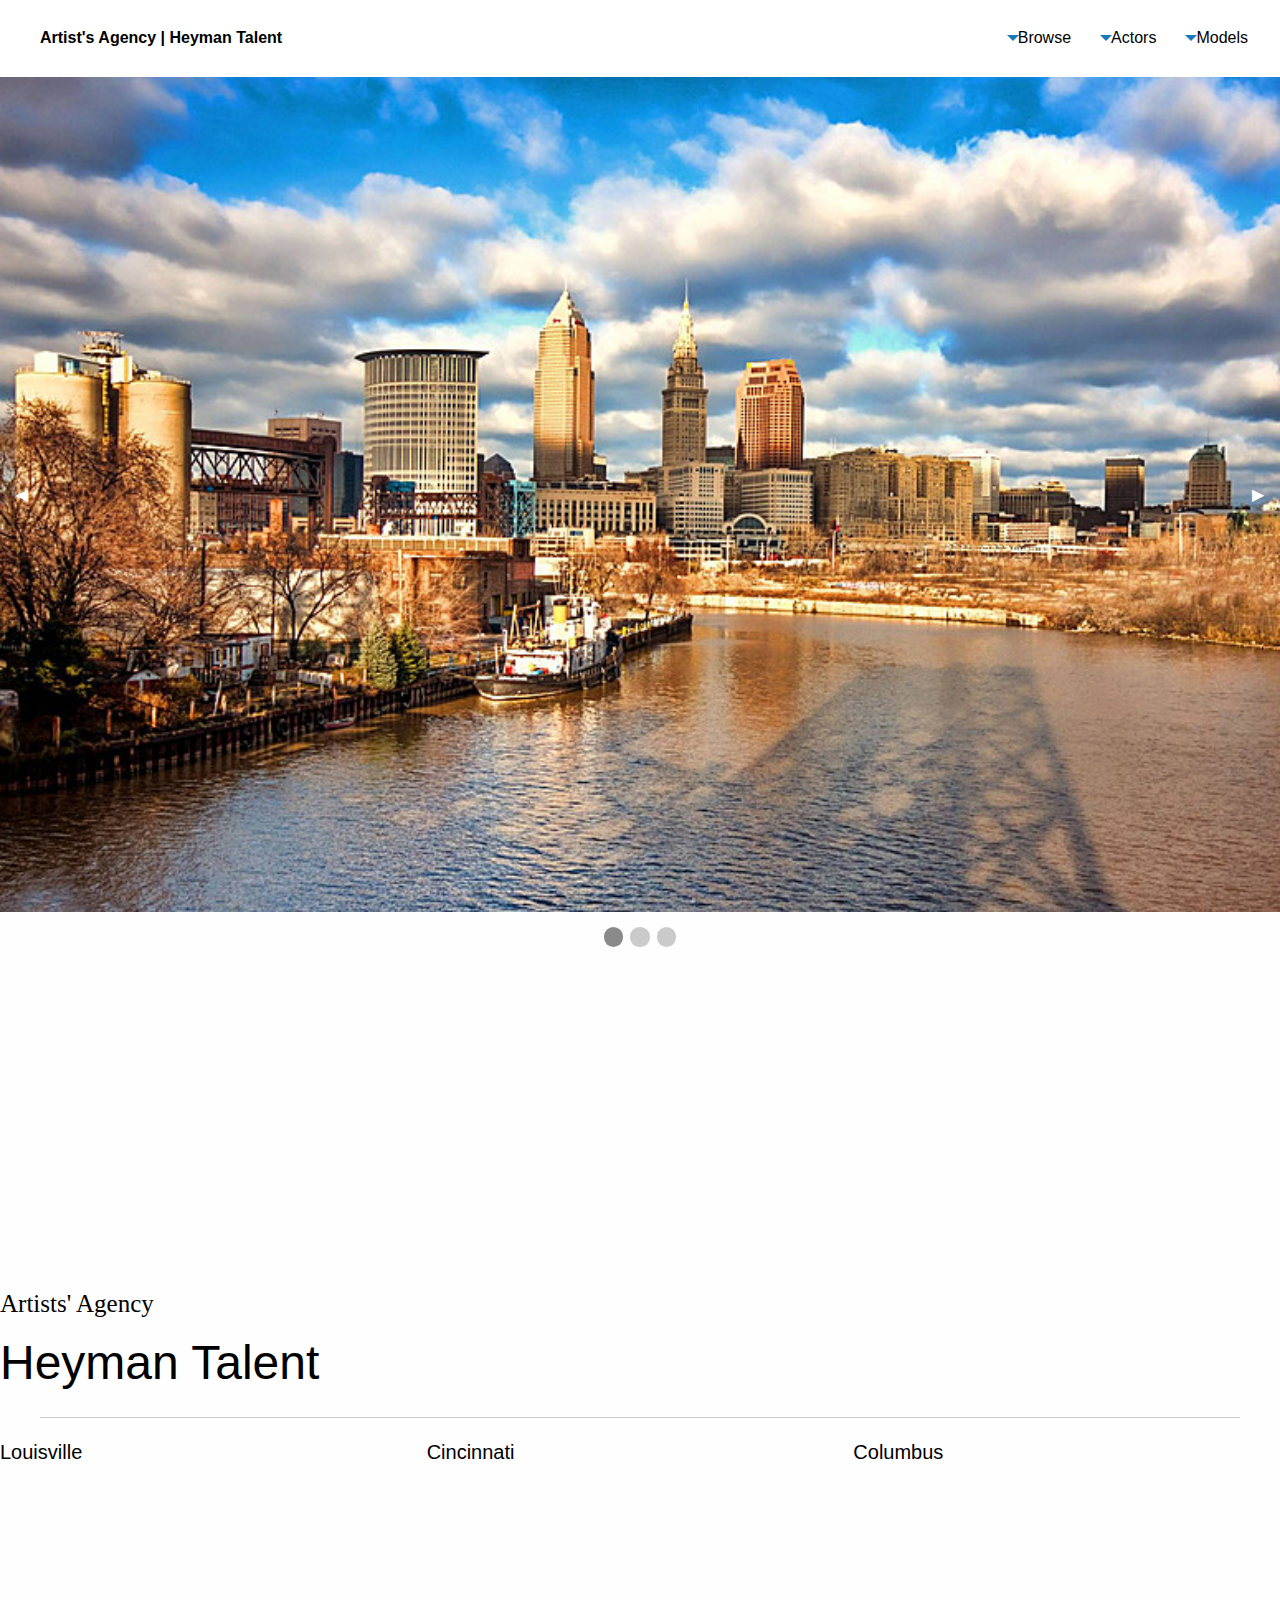
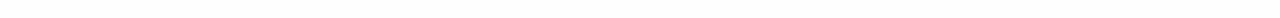
<file: index.html>
<!doctype html>
<html class="no-js" lang="en" dir="ltr">

<head>
    <meta charset="utf-8">
    <meta http-equiv="x-ua-compatible" content="ie=edge">
    <meta name="viewport" content="width=device-width, initial-scale=1.0">
    <title>Artist's Agency | Heyman Talent Agency</title>
    <link rel="stylesheet" type="text/css" href="css/foundation.css">
    <link rel="stylesheet" type="text/css" href="slick/slick.css">
    <link rel="stylesheet" type="text/css" href="slick/slick-theme.css" />
    <link rel="stylesheet" href="css/app.css">
</head>

<body>
    <!--NAV BAR-->
    <div>
        <!-- Mobile Title Bar to Replace Main Nav on small screens -->
        <div class="title-bar" data-responsive-toggle="main-menu" data-hide-for="medium">
            <a id="mobile-menu"> <button class="menu-icon" type="button" data-toggle="main-menu"></button></a>
            <div class="title-bar-title white-on-black">Artist's Agency | Heyman Talent</div>
        </div>

        <div class="top-bar" id="main-menu">

            <!-- Left Side of Top Bar Menu; Hide for Small Screens -->
            <div class="top-bar-left">
                <ul class="dropdown menu" data-dropdown-menu>
                    <li class="menu-text show-for-medium">
                        <a href="#">Artist's Agency | Heyman Talent</a>
                    </li>
                </ul>
            </div>

            <!-- Right Side of the Menu: Browse,Actors,Models -->
            <div class="top-bar-right">
                <ul class="menu vertical medium-horizontal expanded" data-responsive-menu="accordion medium-dropdown">
                    <li class="has-submenu">
                        <a href="#" id="browse-menu">Browse</a>
                        <ul class="submenu menu vertical" data-submenu>
                            <li><a href="#about-us">About Us</a></li>
                            <li><a href="submissions/submissions.html">Submissions</a></li>
                            <li><a href="#contact-us">Contact Us</a></li>
                        </ul>
                    </li>
                    <li class="has-submenu">
                        <a href="#">Actors</a>
                        <ul class="submenu menu vertical" data-submenu>
                            <li><a href="./actors/men.html">Men</a></li>
                            <li><a href="./actors/women.html">Women</a></li>
                            <li><a href="./actors/kids.html">Kids</a></li>
                        </ul>
                    </li>
                    <li class="has-submenu">
                        <a href="#">Models</a>
                        <ul class="submenu menu vertical" data-submenu>
                            <li><a href="./models/fashion.html">Fashion</a></li>
                            <li><a href="./models/runway.html">Runway</a></li>
                            <li><a href="./models/lifestyle.html">Lifestyle</a></li>
                            <li><a href="./models/promo.html">Promo</a></li>
                        </ul>
                    </li>
                </ul>
            </div>
        </div>

    </div>

    <!-- LOCATIONS | ABOUT US -->

    <div class="orbit" role="region" aria-label="Heyman Talent Agency Locations" data-orbit>
        <ul class="orbit-container">
            <!-- Previous and Next Buttons, Hide for Small Displays -->
            <button class="orbit-previous show-for-medium">
              <span class="show-for-sr">
                Previous Image
              </span>
              &#9664;&#xFE0E;
            </button>

            <button class="orbit-next show-for-medium">
              <span class="show-for-sr">
                Next Image
              </span>
              &#9654;&#xFE0E;
            </button>

            <!-- Locations depicted by Skyline -->
            <li class="orbit-slide is-active">
                <img class="orbit-image" src="./img/loc/cvg-skyline.jpg" alt="Cincinnati Skyline">
            </li>

            <li class="orbit-slide">
                <img class="orbit-image" src="./img/loc/cmh-skyline.jpg" alt="Columbus Skyline">
            </li>

            <li class="orbit-slide">
                <img class="orbit-image" src="./img/loc/sdf-skyline.jpg" alt="Louisville Skyline">
            </li>
        </ul>

        <!-- Navigation for Slides, Bullets -->
        <nav class="orbit-bullets">
            <button class="is-active" data-slide="0">
          <span class="show-for-sr">First Slide</span>
        </button>

            <button data-slide="1">
          <span class="show-for-sr">Second Slide</span>
        </button>

            <button data-slide="2">
          <span class="show-for-sr">Third Slide</span>
        </button>

        </nav>
    </div>

    <!-- <div class="slides">

        <div class="slide green">
            <div class="bgcmh">
                <p>Heyman Talent Columbus</p>
                <p>772 N High Street</p>
                <p>Suite 207</p>
                <p>Columbus, OH 43215</p>
            </div>
        </div>
        <!--/Slide 1 >

        <div class="slide purple">
            <div class="bgcvg">
                <p>Heyman Talent Agency</p>
                <p>700 W Pete Rose Way</p>
                <p>Suite 434</p>
                <p>Cincinnati, OH 45203</p>
            </div>
        </div>
        <!--/Slide 2 >

        <div class="slide yellow">
            <div class="bgsdf">
                <p>Heyman Talent Louisville</p>
                <p>1205 E Washington Street</p>
                <p>Suite 107</p>
                <p>Louisville, KY 40206</p>
            </div>
        </div>
        <!--/Slide 3 >
    </div> -->

    <!-- <div>
            <div class="image"><img src="img/loc/cvg-skyline.jpg" alt="Cincinnati Skyline"></div>
        </div>

        <div>
            <div class="image"><img src="img/loc/cmh-skyline.jpg" alt="Columbus Skyline"></div>
        </div>

        <div>
            <div class="image"><img src="img/loc/sdf-skyline.jpg" alt="Louisville Skyline"></div>
        </div> -->


    <!-- FLEX X,Y GRID -->
    <!-- <div class="grid-container"> -->
    <div class="grid-y">
        <div class="cell" style="margin-top: 25%">
            <a href="index.html" id="about-us">
                <h4 class="artists-logo">Artists' Agency</h4>
                <h1>Heyman Talent</h1>
            </a>
            <hr>
        </div>

        <h5>
            <div class="grid-x">

                <div class="small-4 cell sdf">
                    <a href="#louisville" class="sdf">Louisville
                    <p class="show-for-medium" id="louisville">
                      Heyman Talent Agency<br />
                      1205 E Washington St<br />
                      Suite 107<br />
                      Louisville, KY 40206<br />
                    </p>
                  </a>
                </div>

                <div class="small-4 cell cvg">
                    <a href="#cincinnati" class="cvg">Cincinnati
                      <p class="show-for-medium" id="cincinnati">
                        Heyman Talent Agency<br />
                        700 W Pete Rose Way<br />
                        Suite 434<br />
                        Cincinnati, OH 45203<br />
                      </p>
                    </a>
                </div>

                <div class="small-4 cell cmh">
                    <a href="#columbus" class="cmh">Columbus
                      <p class="show-for-medium" id="columbus">
                        Heyman Talent Agency<br />
                        772 N High Street<br />
                        Suite 207<br />
                        Columbus, OH 43215<br />
                      </p>
                    </a>
                </div>
            </div>
        </h5>
    </div>
    <!-- </div> -->




    <script src="js/vendor/jquery.js"></script>
    <script src="js/vendor/what-input.js"></script>
    <script src="js/vendor/foundation.js"></script>
    <script type="text/javascript" src="slick/slick.min.js"></script>
    <script src="js/app.js"></script>
</body>

</html>
</file>
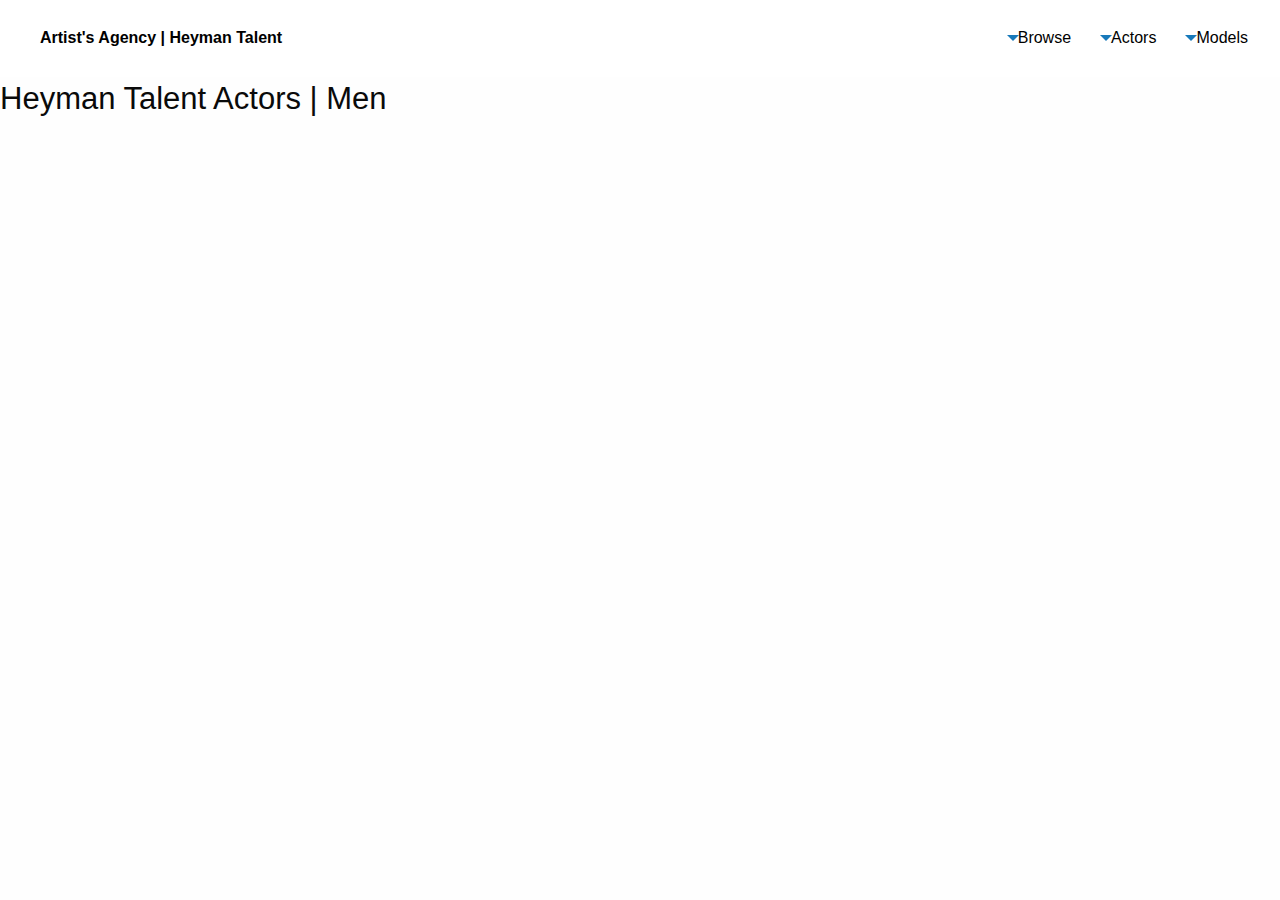
<file: actors/men.html>
<html>

<head>
    <meta charset="utf-8">
    <meta http-equiv="x-ua-compatible" content="ie=edge">
    <meta name="viewport" content="width=device-width, initial-scale=1.0">
    <title>Artist's Agency | Heyman Talent Agency | Men</title>
    <link rel="stylesheet" type="text/css" href="../css/foundation.css">
    <link rel="stylesheet" type="text/css" href="../slick/slick.css">
    <link rel="stylesheet" type="text/css" href="../slick/slick-theme.css" />
    <link rel="stylesheet" href="../css/app.css">
</head>

<body>
    <!--NAV BAR-->
    <div>
        <!-- Mobile Title Bar to Replace Main Nav on small screens -->
        <div class="title-bar" data-responsive-toggle="main-menu" data-hide-for="medium">
            <a id="mobile-menu"> <button class="menu-icon" type="button" data-toggle="main-menu"></button></a>
            <div class="title-bar-title white-on-black">Artist's Agency | Heyman Talent</div>
        </div>

        <div class="top-bar" id="main-menu">

            <!-- Left Side of Top Bar Menu; Hide for Small Screens -->
            <div class="top-bar-left">
                <ul class="dropdown menu" data-dropdown-menu>
                    <li class="menu-text show-for-medium">
                        <a href="../index.html">Artist's Agency | Heyman Talent</a>
                    </li>
                </ul>
            </div>

            <!-- Right Side of the Menu: Browse,Actors,Models -->
            <div class="top-bar-right">
                <ul class="menu vertical medium-horizontal expanded" data-responsive-menu="accordion medium-dropdown">
                    <li class="has-submenu">
                        <a href="#" id="browse-menu">Browse</a>
                        <ul class="submenu menu vertical" data-submenu>
                            <li><a href="../index.html#about-us">About Us</a></li>
                            <li><a href="../submissions/submissions.html">Submissions</a></li>
                            <li><a href="../index.html#contact-us">Contact Us</a></li>
                        </ul>
                    </li>
                    <li class="has-submenu">
                        <a href="#">Actors</a>
                        <ul class="submenu menu vertical" data-submenu>
                            <li><a href="#" class="active">Men</a></li>
                            <li><a href="./women.html">Women</a></li>
                            <li><a href="./kids.html">Kids</a></li>
                        </ul>
                    </li>
                    <li class="has-submenu">
                        <a href="#">Models</a>
                        <ul class="submenu menu vertical" data-submenu>
                            <li><a href="../models/fashion.html">Fashion</a></li>
                            <li><a href="../models/runway.html">Runway</a></li>
                            <li><a href="../models/lifestyle.html">Lifestyle</a></li>
                            <li><a href="../models/promo.html">Promo</a></li>
                        </ul>
                    </li>
                </ul>
            </div>
        </div>

    </div>

    <h3>Heyman Talent Actors | Men</h3>

    <!-- <div class="grid-x" style="height: 500px;">
        <div class="small-12 medium-4 medium-offset-1 cell">
            <div class="slider single-item">
                <div><img src="http://lorempixel.com/200/300"></div>
                <div><img src="http://lorempixel.com/400/300"></div>
                <div><img src="http://lorempixel.com/400/300"></div>
            </div>
        </div>
        <div class="small-12 medium-4 medium-offset-1 cell">
            <div>
                <p>Lorem ipsum dolor sit amet, consectetur adipiscing elit, sed do eiusmod tempor incididunt ut labore et dolore magna aliqua. Et tortor consequat id porta nibh venenatis cras sed felis. Cras sed felis eget velit aliquet sagittis id consectetur.
                    A cras semper auctor neque vitae. Turpis cursus in hac habitasse platea dictumst quisque sagittis purus. Egestas egestas fringilla phasellus faucibus scelerisque. Neque gravida in fermentum et. Rhoncus est pellentesque elit ullamcorper
                    dignissim cras tincidunt. Nisl nunc mi ipsum faucibus. Et ligula ullamcorper malesuada proin libero nunc consequat. Cras sed felis eget velit aliquet sagittis id consectetur purus. Ornare massa eget egestas purus viverra accumsan in.
                    Molestie nunc non blandit massa. Vulputate sapien nec sagittis aliquam malesuada bibendum arcu</p>
            </div>
            <div>
                <p>
                    Lacus sed turpis tincidunt id. Amet luctus venenatis lectus magna fringilla urna porttitor rhoncus. Lectus vestibulum mattis ullamcorper velit. Integer eget aliquet nibh praesent tristique magna sit amet purus. Viverra accumsan in nisl nisi. Eu lobortis
                    elementum nibh tellus molestie nunc non blandit. Purus non enim praesent elementum facilisis leo vel fringilla. Tincidunt vitae semper quis lectus nulla. Dis parturient montes nascetur ridiculus mus mauris. Libero enim sed faucibus
                    turpis in. Rhoncus mattis rhoncus urna neque viverra justo nec ultrices. Fringilla urna porttitor rhoncus dolor purus non enim praesent. Et netus et malesuada fames ac.
                </p>
            </div>
            <div>
                <p>
                    Convallis aenean et tortor at risus viverra adipiscing at in. Eget arcu dictum varius duis at. Amet aliquam id diam maecenas ultricies. Vitae suscipit tellus mauris a diam maecenas sed. Ultricies mi quis hendrerit dolor magna. Lacus sed viverra tellus
                    in hac habitasse platea dictumst vestibulum. Pellentesque eu tincidunt tortor aliquam nulla facilisi. Cras adipiscing enim eu turpis egestas pretium aenean. Massa sed elementum tempus egestas sed sed risus pretium quam. Nunc sed augue
                    lacus viverra vitae. Sed vulputate mi sit amet mauris commodo quis. Sit amet purus gravida quis blandit turpis cursus in.
                </p>
            </div>


        </div>

    </div> -->


    <script src="../js/vendor/jquery.js"></script>
    <script src="../js/vendor/what-input.js"></script>
    <script src="../js/vendor/foundation.js"></script>
    <script type="text/javascript" src="../slick/slick.min.js"></script>
    <script src="../js/app.js"></script>
</body>

</html>
</file>
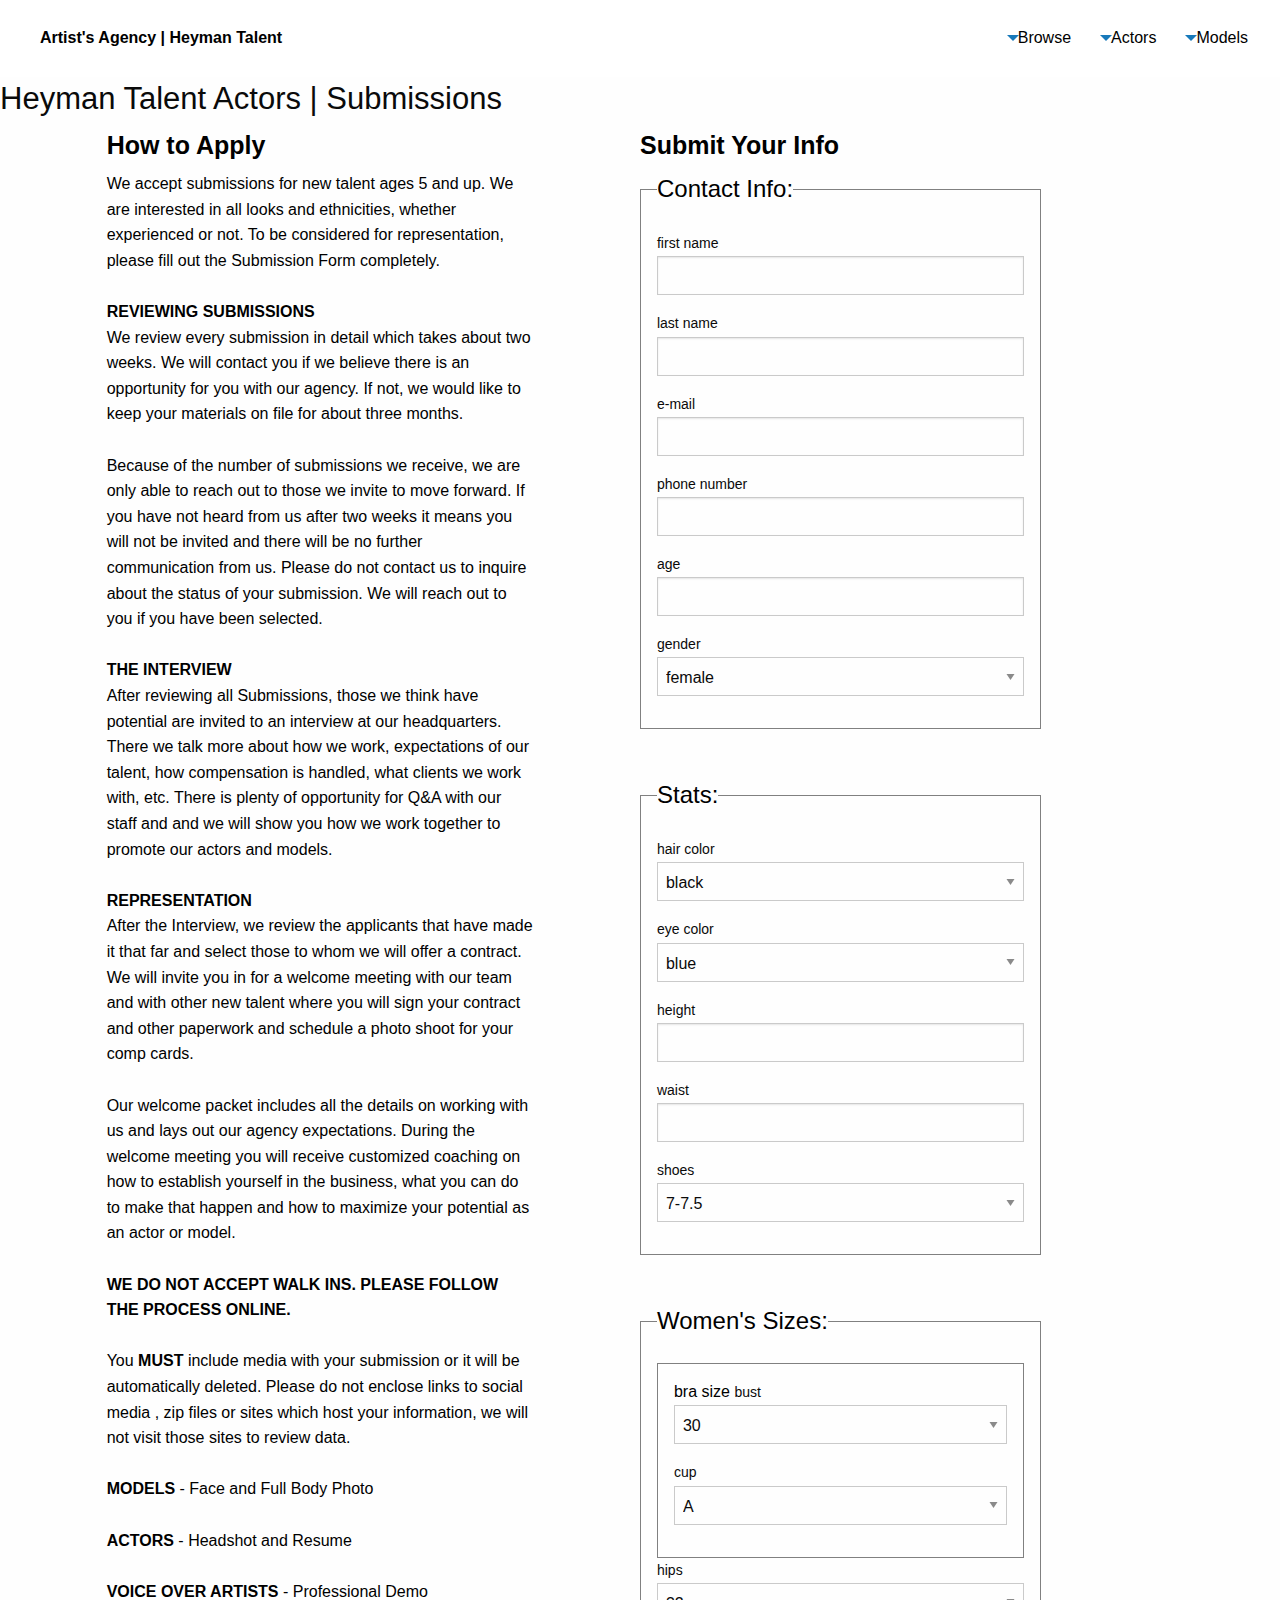
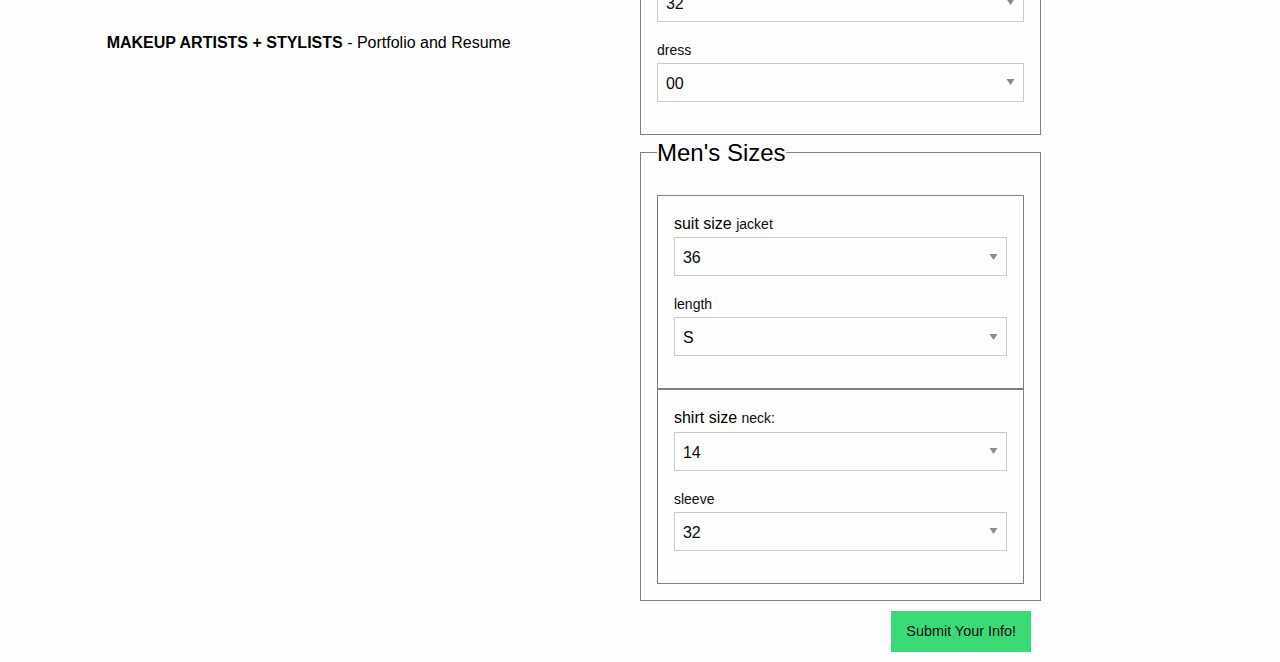
<file: submissions/submissions.html>
<html>

<head>
    <meta charset="utf-8">
    <meta http-equiv="x-ua-compatible" content="ie=edge">
    <meta name="viewport" content="width=device-width, initial-scale=1.0">
    <title>Artist's Agency | Heyman Talent Agency | Submissions</title>
    <link rel="stylesheet" type="text/css" href="../css/foundation.css">
    <link rel="stylesheet" type="text/css" href="../slick/slick.css">
    <link rel="stylesheet" type="text/css" href="../slick/slick-theme.css" />
    <link rel="stylesheet" href="../css/app.css">
</head>

<body>
    <!--NAV BAR-->
    <div>
        <!-- Mobile Title Bar to Replace Main Nav on small screens -->
        <div class="title-bar" data-responsive-toggle="main-menu" data-hide-for="medium">
            <a id="mobile-menu"> <button class="menu-icon" type="button" data-toggle="main-menu"></button></a>
            <div class="title-bar-title white-on-black">Artist's Agency | Heyman Talent</div>
        </div>

        <div class="top-bar" id="main-menu">

            <!-- Left Side of Top Bar Menu; Hide for Small Screens -->
            <div class="top-bar-left">
                <ul class="dropdown menu" data-dropdown-menu>
                    <li class="menu-text show-for-medium">
                        <a href="../index.html">Artist's Agency | Heyman Talent</a>
                    </li>
                </ul>
            </div>

            <!-- Right Side of the Menu: Browse,Actors,Models -->
            <div class="top-bar-right">
                <ul class="menu vertical medium-horizontal expanded" data-responsive-menu="accordion medium-dropdown">
                    <li class="has-submenu">
                        <a href="#" id="browse-menu">Browse</a>
                        <ul class="submenu menu vertical" data-submenu>
                            <li><a href="../index.html#about-us">About Us</a></li>
                            <li><a href="#" class="active">Submissions</a></li>
                            <li><a href="../index.html#contact-us">Contact Us</a></li>
                        </ul>
                    </li>
                    <li class="has-submenu">
                        <a href="#">Actors</a>
                        <ul class="submenu menu vertical" data-submenu>
                            <li><a href="../actors/men.html">Men</a></li>
                            <li><a href="../actors/women.html">Women</a></li>
                            <li><a href="../actors/kids.html">Kids</a></li>
                        </ul>
                    </li>
                    <li class="has-submenu">
                        <a href="#">Models</a>
                        <ul class="submenu menu vertical" data-submenu>
                            <li><a href="../models/fashion.html">Fashion</a></li>
                            <li><a href="../models/runway.html">Runway</a></li>
                            <li><a href="../models/lifestyle.html">Lifestyle</a></li>
                            <li><a href="../models/promo.html">Promo</a></li>
                        </ul>
                    </li>
                </ul>
            </div>
        </div>

    </div>

    <h3>Heyman Talent Actors | Submissions</h3>

    <!-- SUBMISSION FORM
–––––––––––––––––––––––––––––––––––––––––––––––––– -->
    <div class="grid-x" id="submission-form">
        <div class="small-12 medium-4 medium-offset-1 cell">
            <h4><strong><a id="submit-details">How to Apply</a></strong></h4>
            <p>
                We accept submissions for new talent ages 5 and up. We are interested in all looks and ethnicities, whether experienced or not. To be considered for representation, please fill out the Submission Form completely. <br /> <br />

                <strong>REVIEWING SUBMISSIONS</strong> <br /> We review every submission in detail which takes about two weeks. We will contact you if we believe there is an opportunity for you with our agency. If not, we would like to keep your materials
                on file for about three months. <br /> <br /> Because of the number of submissions we receive, we are only able to reach out to those we invite to move forward. If you have not heard from us after two weeks it means you will not be invited
                and there will be no further communication from us. Please do not contact us to inquire about the status of your submission. We will reach out to you if you have been selected. <br /> <br />

                <strong>THE INTERVIEW</strong> <br /> After reviewing all Submissions, those we think have potential are invited to an interview at our headquarters. There we talk more about how we work, expectations of our talent, how compensation is
                handled, what clients we work with, etc. There is plenty of opportunity for Q&A with our staff and and we will show you how we work together to promote our actors and models. <br /> <br />

                <strong>REPRESENTATION</strong> <br /> After the Interview, we review the applicants that have made it that far and select those to whom we will offer a contract. We will invite you in for a welcome meeting with our team and with other
                new talent where you will sign your contract and other paperwork and schedule a photo shoot for your comp cards. <br /> <br /> Our welcome packet includes all the details on working with us and lays out our agency expectations. During
                the welcome meeting you will receive customized coaching on how to establish yourself in the business, what you can do to make that happen and how to maximize your potential as an actor or model. <br /> <br />

                <strong>WE DO NOT ACCEPT WALK INS. PLEASE FOLLOW THE PROCESS ONLINE.</strong> <br /> <br /> You <strong>MUST</strong> include media with your submission or it will be automatically deleted. Please do not enclose links to social media ,
                zip files or sites which host your information, we will not visit those sites to review data. <br /> <br />

                <strong>MODELS</strong> - Face and Full Body Photo <br /> <br />

                <strong>ACTORS</strong> - Headshot and Resume <br /> <br />

                <strong>VOICE OVER ARTISTS</strong> - Professional Demo <br /> <br />

                <strong>MAKEUP ARTISTS + STYLISTS</strong> - Portfolio and Resume <br /> <br />


            </p>
        </div>

        <div class="small-12 medium-4 medium-offset-1 cell">
            <form id="talent-submission-form">

                <h4><strong><a id="submit-info">Submit Your Info</a></strong></h4>

                <!-- SUBMISSION CONTACT INFO -->
                <fieldset>
                    <legend>
                        Contact Info:
                    </legend>
                    <label for="first_name">first name</label>
                    <input id="first_name" class="first_name" type="text" />

                    <label for="last_name">last name</label>
                    <input id="last_name" class="last_name" type="text" />

                    <label for="email_addr">e-mail</label>
                    <input id="email_addr" class="email_addr" type="email" />

                    <label for="phone_nbr">phone number</label>
                    <input id="phone_nbr" class="phone_nbr" type="tel" />

                    <label for="age">age</label>
                    <input id="age" class="age" type="number" />

                    <label for="gender">gender</label>
                    <select id="gender" class="gender">
                  <option value="Female">female</option>
                  <option value="Male">male</option>
                  <option value="Transgender">transgender</option>
                </select>
                </fieldset> <br/>

                </br/>

                <!-- GENERAL STATS -->
                <fieldset>
                    <legend>
                        Stats:
                    </legend>

                    <!-- hair colors-->
                    <label for="hair_color">hair color</label>
                    <select id="hair_color" class="hair-color">
                  <option value="black">black</option>
                  <option value="blonde">blonde</option>
                  <option value="lt_brown">lt brown</option>
                  <option value="dk_brown">dk brown</option>
                  <option value="brown">brown</option>
                  <option value="red">red</option>
                  <option value="salt_and_pepper">salt+pepper</option>
                </select>

                    <!-- eye colors-->
                    <label for="eye_color">eye color</label>
                    <select id="eye_color" class="eye_color">
                  <option value="blu_eyes">blue</option>
                  <option value="brn_eyes">brown</option>
                  <option value="grn_eyes">green</option>
                  <option value="gry_eyes">grey</option>
                </select>

                    <!--height-->
                    <label for="height">height</label>
                    <input id="height" class="height" type="text" />

                    <!--waist-->
                    <label for="waist">waist</label>
                    <input id="waist" class="waist" type="text" />

                    <!-- shoe sizes-->
                    <label for="shoes">shoes</label>
                    <select id="shoes" class="shoes">
                  <option value="7-7.5">7-7.5</option>
                  <option value="8-8.5">8-8.5</option>
                  <option value="9-9.5">9-9.5</option>
                  <option value="10-10.5">10-10.5</option>
                  <option value="11-11.5">11-11.5</option>
                  <option value="12-12.5">12-12.5</option>
                  <option value="13-13.5">13-13.5</option>
                </select>
                </fieldset><br /><br />

                <!--WOMEN'S SIZES-->
                <fieldset>
                    <legend>Women's Sizes:</legend>
                    <!--bra size-->
                    <fieldset id="bust"> bra size
                        <span>
                    <label for="bust_sz">bust</label>
                    <select class="bust_sz" name="bust_sz" id="bust_sz">
                      <option value="bra_sz_30">30</option>
                      <option value="bra_sz_32">32</option>
                      <option value="bra_sz_34">34</option>
                      <option value="bra_sz_36">36</option>
                      <option value="bra_sz_38">38</option>
                      <option value="bra_sz_40">40</option>
                    </select>
                    <label for="cup_sz">cup</label>
                    <select class="cup_sz" name="cup_sz" id="cup_sz">
                      <option value="cup_sz_A">A</option>
                      <option value="cup_sz_B">B</option>
                      <option value="cup_sz_C">C</option>
                      <option value="cup_sz_D">D</option>
                      <option value="cup_sz_DD">DD</option>
                      <option value="cup_sz_E">E</option>
                      <option value="cup_sz_F">F</option>
                    </select>
                  </span>
                    </fieldset>

                    <!--hip size-->
                    <label for="hips">hips</label>
                    <select class="hips" name="hips">
                  <option value="hip_sz_32">32</option>
                  <option value="hip_sz_33">33</option>
                  <option value="hip_sz_34">34</option>
                  <option value="hip_sz_35">35</option>
                  <option value="hip_sz_36">36</option>
                  <option value="hip_sz_37">37</option>
                  <option value="hip_sz_38">38</option>
                  <option value="hip_sz_39">39</option>
                  <option value="hip_sz_40">40</option>
                </select>

                    <!--dress size-->
                    <label for="dress_sz">dress</label>
                    <select class="dress_sz" name="dress_sz">
                  <option value="dress_sz_00">00</option>
                  <option value="dress_sz_0">0</option>
                  <option value="dress_sz_4">2</option>
                  <option value="dress_sz_4">4</option>
                  <option value="dress_sz_6">6</option>
                  <option value="dress_sz_8">8</option>
                  <option value="dress_sz_10">10</option>
                  <option value="dress_sz_12">12</option>
                  <option value="dress_sz_14">14</option>
                  <option value="dress_sz_16">16</option>
                  <option value="dress_sz_18">18</option>
                </select>
                </fieldset>

                <!--Men's Sizes-->
                <fieldset>
                    <legend>Men's Sizes</legend>
                    <!--suit size-->
                    <fieldset>
                        suit size
                        <label for="jkt_sz">jacket</label>
                        <select class="jkt_sz" name="jkt_sz" id="jkt_sz">
                    <option value="jkt_sz_36">36</option>
                    <option value="jkt_sz_38">38</option>
                    <option value="jkt_sz_40">40</option>
                    <option value="jkt_sz_42">42</option>
                    <option value="jkt_sz_44">44</option>
                    <option value="jkt_sz_46">46</option>
                    <option value="jkt_sz_48">48</option>
                    <option value="jkt_sz_50">50</option>
                    <option value="jkt_sz_52">52</option>
                  </select>
                        <label for="suit_length">length</label>
                        <select class="suit_length" name="suit_length" id="suit_length">
                    <option value="suit_length_s">S</option>
                    <option value="suit_length_r">R</option>
                    <option value="suit_length_l">L</option>
                  </select>
                    </fieldset>

                    <!--shirt size-->
                    <fieldset>
                        shirt size
                        <label for="neck_sz">neck:</label>
                        <select class="neck_sz" name="neck_sz" id="neck_sz">
                    <option value="neck_sz_14">14</option>
                    <option value="neck_sz_14.5">14.5</option>
                    <option value="neck_sz_15">15</option>
                    <option value="neck_sz_15.5">15.5</option>
                    <option value="neck_sz_16">16</option>
                    <option value="neck_sz_16.5">16.5</option>
                    <option value="neck_sz_17">17</option>
                    <option value="neck_sz_17.5">17.5</option>
                    <option value="neck_sz_18">18</option>
                    <option value="neck_sz_18.5">18.5</option>
                  </select>

                        <label for="sleeve_length">sleeve</label>
                        <select class="sleeve_length" name="sleeve_length">
                    <option value="sleeve_sz_32">32</option>
                    <option value="sleeve_sz_32.5">32.5</option>
                    <option value="sleeve_sz_33">33</option>
                    <option value="sleeve_sz_33.5">33.5</option>
                    <option value="sleeve_sz_34">34</option>
                    <option value="sleeve_sz_34.5">34.5</option>
                    <option value="sleeve_sz_35">35</option>
                    <option value="sleeve_sz_35.5">35.5</option>
                    <option value="sleeve_sz_36">36</option>
                    <option value="sleeve_sz_36.5">36.5</option>
                    <option value="sleeve_sz_37">37</option>
                    <option value="sleeve_sz_37.5">37.5</option>
                    <option value="sleeve_sz_38">38</option>
                    <option value="sleeve_sz_38.5">38.5</option>
                  </select>

                    </fieldset>

                </fieldset>

                <a class="button success" onclick="thanks_for_submitting()" id="submit-form-button">Submit Your Info!</a>

            </form>

            <!-- End Submission Form Div -->
        </div>

        <!-- End Submissions Row Div -->
    </div>

    <script src="../js/vendor/jquery.js"></script>
    <script src="../js/vendor/what-input.js"></script>
    <script src="../js/vendor/foundation.js"></script>
    <script type="text/javascript" src="../slick/slick.min.js"></script>
    <script src="../js/app.js"></script>
    <script>
        function thanks_for_submitting() {
            alert("Thank you for your Submission. We will contact you if interested!");
        }
    </script>
</body>

</html>
</file>
<file: css/app.css>
/* Universal Styles */

* {
    color: black;
}

a {
    text-decoration: none;
    color: black;
}

a:focus,
a:hover {
    text-decoration: none;
    border: none;
    color: black;
}


/* NAVIGATION STYLES */

.white-on-black {
    color: white;
    padding-left: 10px;
}

.top-bar {
    background-color: rgba(255, 255, 255, 0.5);
}

.top-bar ul {
    background-color: rgba(255, 255, 255, 0.5);
}


/* LOCATIONS STYLING */


/* Use this to hide an element */

.hidden-view {
    visibility: hidden;
}


/* Make <div> for different locatins invisible and appear when clicked --no JS */

#cincinnati,
#columbus,
#louisville {
    visibility: hidden;
}

#cincinnati:target,
#columbus:target,
#louisville:target {
    visibility: visible;
}


/*.tooltip .content {-webkit-transform: translateX(-50%) translateY(-100%);
transform: translateX(-50%) translateY(25%);
}*/


/* .tooltip .content.sdf {
    background-color: #0E9171;
}

.tooltip .content.cvg {
    background-color: #8A68A5;
}

.tooltip .content.cmh {
    background-color: #F0B626;
} */

.sdf:hover {
    color: #0E9171;
}

.cvg:hover {
    color: #8A68A5;
}

.cmh:hover {
    color: #F0B626;
}


/* IMAGE CAROUSEL */

.orbit-img img {
    height: max-content;
}


/* FORM STYLING */

form,
label,
input,
select,
option,
button {
    display: inline-block;
}

label {
    font-weight: normal;
}

fieldset {
    border: 1px groove grey;
    padding: 1rem;
}

legend {
    font-size: 1.5rem;
    font-weight: lighter;
}

.button {
    margin: 10px;
    float: right;
}


/* Use serif for 'Artist's Agency' */

.artists-logo {
    font-family: serif;
}
</file>
